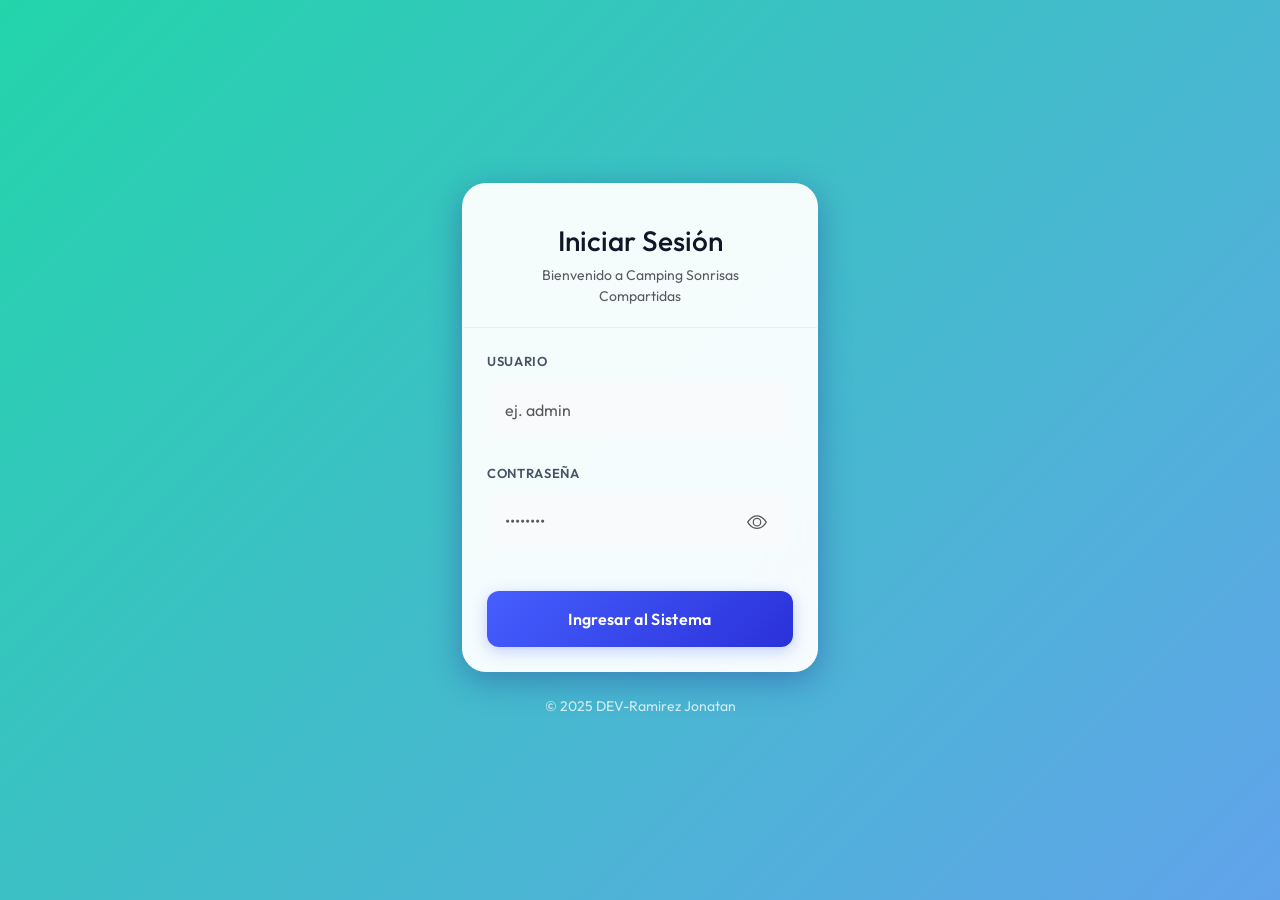
<file: index.html>
<!DOCTYPE html>
<html lang="es">
<head>
    <meta charset="UTF-8">
    <meta name="viewport" content="width=device-width, initial-scale=1.0">
    <title>Punto de Venta - Camping Sonrisas</title>
    <!-- Google Fonts: Outfit -->
    <link rel="preconnect" href="https://fonts.googleapis.com">
    <link rel="preconnect" href="https://fonts.gstatic.com" crossorigin>
    <link href="https://fonts.googleapis.com/css2?family=Outfit:wght@300;400;500;600;700&display=swap" rel="stylesheet">
    <!-- Bootstrap CSS -->
    <link href="https://cdn.jsdelivr.net/npm/bootstrap@5.3.2/dist/css/bootstrap.min.css" rel="stylesheet">
    <!-- Estilos personalizados -->
    <link rel="stylesheet" href="css/styles.css">
    <style>
        @media print {
            @page {
                size: 80mm auto;
                margin: 0;
            }
            body { margin: 0; padding: 0; }
            body > *:not(#ticket-print) { display: none !important; }
            #ticket-print {
                display: block !important;
                position: static !important;
                width: 80mm !important;
                margin: 0 !important;
                padding: 0 !important;
                background: white !important;
            }
            #ticket-print * { visibility: visible !important; }
        }
    </style>
</head>
<body>
    <div id="sidebar-container"></div>

    <div class="main-wrapper">
        <div id="header-container"></div>

        <main class="main-content">
            <!-- Contenedor de alertas -->
            <div id="alerta" class="alert d-none shadow-sm border-0" role="alert"></div>

            <div class="row g-4">
                <!-- Columna izquierda: Formulario de entrada -->
                <div class="col-12 col-xl-7">
                    <div class="card h-100 border-0 shadow-sm" style="border-radius: 20px;">
                        <div class="card-header bg-white border-0 pt-4 px-4 pb-0 rounded-top-4">
                            <h3 class="card-title fw-bold text-gray-900">Nueva Venta</h3>
                            <p class="text-gray-500 mb-0 mt-1 small">
                                Seleccione tipo y cantidad
                            </p>
                        </div>
                        <div class="card-body px-4 pt-4 pb-4">
                            <form id="formulario-agregar">
                                <div class="row g-3 mb-4">
                                    <div class="col-md-8">
                                        <label for="tipo-entrada" class="form-label fw-semibold text-gray-700">Tipo de Entrada</label>
                                        <select class="form-select form-select-lg" id="tipo-entrada" name="tipo_entrada" required>
                                            <option value="turista_adulto">No Residente (Adulto) - $8.000</option>
                                            <option value="turista_niño">No Residente (Niño) - $4.000</option>
                                            <option value="turista_jubilado">No Residente (Jubilado) - $4.800</option>
                                            <option value="local_adulto">Residente (Adulto) - $4.000</option>
                                            <option value="local_niño">Residente (Niño) - GRATIS</option>
                                            <option value="local_jubilado">Residente (Jubilado) - $2.400</option>
                                        </select>
                                    </div>
                                    <div class="col-md-4">
                                        <label for="cantidad" class="form-label fw-semibold text-gray-700">Cantidad</label>
                                        <input type="number" class="form-control form-control-lg text-center" id="cantidad" name="cantidad" value="1" min="1" max="100" required>
                                    </div>
                                </div>

                                <button type="submit" class="btn btn-primary w-100 py-3 rounded-3 fw-bold d-flex align-items-center justify-content-center gap-2 shadow-sm mb-4">
                                    <svg width="20" height="20" fill="none" stroke="currentColor" viewBox="0 0 24 24">
                                        <path stroke-linecap="round" stroke-linejoin="round" stroke-width="2" d="M12 4v16m8-8H4"/>
                                    </svg>
                                    Agregar al Carrito
                                </button>
                                
                                <hr class="text-gray-200">
                                
                                <h5 class="fw-bold text-gray-900 mb-3 fs-6 px-1">Referencia de Tarifas</h5>
                                
                                <!-- Accordion de Tarifas -->
                                <div class="accordion accordion-flush" id="accordionTarifas">
                                    <div class="accordion-item border-0 mb-2 shadow-sm rounded-3 overflow-hidden">
                                        <h2 class="accordion-header" id="headingTurista">
                                            <button class="accordion-button collapsed fw-semibold text-brand-700 bg-brand-50" type="button" data-bs-toggle="collapse" data-bs-target="#collapseTurista">
                                                No Residentes (Turistas)
                                            </button>
                                        </h2>
                                        <div id="collapseTurista" class="accordion-collapse collapse" data-bs-parent="#accordionTarifas">
                                            <div class="accordion-body p-2 bg-white">
                                                <div class="list-group list-group-flush">
                                                    <button type="button" class="list-group-item list-group-item-action d-flex justify-content-between align-items-center" onclick="seleccionarTarifa('turista_adulto')">
                                                        <span>Adulto</span>
                                                        <span class="badge bg-brand-100 text-brand-700 rounded-pill">$8.000</span>
                                                    </button>
                                                    <button type="button" class="list-group-item list-group-item-action d-flex justify-content-between align-items-center" onclick="seleccionarTarifa('turista_niño')">
                                                        <span>Niño</span>
                                                        <span class="badge bg-success-100 text-success-700 rounded-pill">$4.000</span>
                                                    </button>
                                                    <button type="button" class="list-group-item list-group-item-action d-flex justify-content-between align-items-center" onclick="seleccionarTarifa('turista_jubilado')">
                                                        <span>Jubilado</span>
                                                        <span class="badge bg-purple-100 text-purple-700 rounded-pill">$4.800</span>
                                                    </button>
                                                </div>
                                            </div>
                                        </div>
                                    </div>
                                    
                                    <div class="accordion-item border-0 mb-2 shadow-sm rounded-3 overflow-hidden">
                                        <h2 class="accordion-header" id="headingLocal">
                                            <button class="accordion-button collapsed fw-semibold text-warning-700 bg-warning-50" type="button" data-bs-toggle="collapse" data-bs-target="#collapseLocal">
                                                Residentes (Locales)
                                            </button>
                                        </h2>
                                        <div id="collapseLocal" class="accordion-collapse collapse" data-bs-parent="#accordionTarifas">
                                            <div class="accordion-body p-2 bg-white">
                                                <div class="list-group list-group-flush">
                                                    <button type="button" class="list-group-item list-group-item-action d-flex justify-content-between align-items-center" onclick="seleccionarTarifa('local_adulto')">
                                                        <span>Adulto</span>
                                                        <span class="badge bg-warning-100 text-warning-700 rounded-pill">$4.000</span>
                                                    </button>
                                                    <button type="button" class="list-group-item list-group-item-action d-flex justify-content-between align-items-center" onclick="seleccionarTarifa('local_niño')">
                                                        <span>Niño</span>
                                                        <span class="badge bg-green-100 text-green-700 rounded-pill">GRATIS</span>
                                                    </button>
                                                    <button type="button" class="list-group-item list-group-item-action d-flex justify-content-between align-items-center" onclick="seleccionarTarifa('local_jubilado')">
                                                        <span>Jubilado</span>
                                                        <span class="badge bg-orange-100 text-orange-700 rounded-pill">$2.400</span>
                                                    </button>
                                                </div>
                                            </div>
                                        </div>
                                    </div>
                                </div>
                            </form>
                        </div>
                    </div>
                </div>

                <!-- Columna derecha: Carrito y resumen -->
                <div class="col-12 col-xl-5">
                    <div class="card h-100 border-0 shadow-sm" style="border-radius: 20px;">
                        <div class="card-header bg-white border-0 pt-4 px-4 pb-0 rounded-top-4 d-flex justify-content-between align-items-center">
                            <div>
                                <h3 class="card-title fw-bold text-gray-900 mb-0">Carrito</h3>
                                <p class="text-gray-500 mb-0 mt-1 small">
                                    <span id="total-items">0</span> items
                                </p>
                            </div>
                            <button id="btn-limpiar" class="btn btn-sm btn-light text-danger fw-medium" style="display: none;">
                                Vaciar
                            </button>
                        </div>
                        <div class="card-body px-4 pt-3 pb-4 d-flex flex-column">
                            <div id="carrito-lista" class="flex-grow-1 overflow-auto" style="min-height: 200px; max-height: 400px;">
                                <div class="text-center text-gray-400 py-5">
                                    <svg width="64" height="64" fill="none" stroke="currentColor" viewBox="0 0 24 24" class="mb-3 opacity-25">
                                        <path stroke-linecap="round" stroke-linejoin="round" stroke-width="1.5"
                                              d="M3 3h2l.4 2M7 13h10l4-8H5.4M7 13L5.4 5M7 13l-2.293 2.293c-.63.63-.184 1.707.707 1.707H17m0 0a2 2 0 100 4 2 2 0 000-4zm-8 2a2 2 0 11-4 0 2 2 0 014 0z"/>
                                    </svg>
                                    <p class="mb-0">Tu carrito está vacío</p>
                                </div>
                            </div>

                            <div class="pos-total-section" id="total-section" style="display: none;">
                                <div class="d-flex justify-content-between align-items-center mb-4">
                                    <div class="text-gray-600 fw-medium">Total a Pagar</div>
                                    <div id="total-precio" class="fs-2 fw-bold text-brand-600" style="color: var(--brand-600);">$0</div>
                                </div>

                                <div class="d-grid gap-2">
                                    <button id="btn-registrar" class="btn btn-success btn-lg py-3 rounded-3 fw-bold shadow-sm">
                                        Confirmar Venta
                                    </button>
                                    <button id="btn-imprimir" class="btn btn-outline-primary btn-lg py-3 rounded-3 fw-bold" style="display: none;">
                                        <svg width="20" height="20" fill="none" stroke="currentColor" viewBox="0 0 24 24" class="me-2" style="display: inline-block; vertical-align: text-bottom;">
                                            <path stroke-linecap="round" stroke-linejoin="round" stroke-width="2"
                                                  d="M17 17h2a2 2 0 002-2v-4a2 2 0 00-2-2H5a2 2 0 00-2 2v4a2 2 0 002 2h2m2 4h6a2 2 0 002-2v-4a2 2 0 00-2-2H9a2 2 0 00-2 2v4a2 2 0 002 2zm8-12V5a2 2 0 00-2-2H9a2 2 0 00-2 2v4h10z"/>
                                        </svg>
                                        Imprimir Ticket
                                    </button>
                                </div>
                            </div>
                        </div>
                    </div>
                </div>
            </div>

            <!-- Últimas entradas del día -->
            <div class="row mt-4">
                <div class="col-12">
                    <div class="card border-0 shadow-sm" style="border-radius: 20px;">
                        <div class="card-header bg-white border-bottom-0 pt-4 px-4 pb-0 d-flex justify-content-between align-items-center rounded-top-4">
                            <h3 class="card-title fw-bold text-gray-900 mb-0">Últimas Ventas</h3>
                            <button class="btn btn-sm btn-icon-only btn-light text-primary" onclick="cargarUltimasEntradas()" title="Actualizar">
                                <svg width="20" height="20" fill="none" stroke="currentColor" viewBox="0 0 24 24">
                                    <path stroke-linecap="round" stroke-linejoin="round" stroke-width="2" d="M4 4v5h.582m15.356 2A8.001 8.001 0 004.582 9m0 0H9m11 11v-5h-.581m0 0a8.003 8.003 0 01-15.357-2m15.357 2H15"/>
                                </svg>
                            </button>
                        </div>
                        <div class="card-body px-0">
                            <div class="table-responsive">
                                <table class="table table-hover align-middle mb-0">
                                    <thead class="bg-gray-50">
                                        <tr>
                                            <th class="px-4 py-3 text-uppercase text-gray-500 small fw-bold">Hora</th>
                                            <th class="px-4 py-3 text-uppercase text-gray-500 small fw-bold">Tipo</th>
                                            <th class="px-4 py-3 text-uppercase text-gray-500 small fw-bold">Precio</th>
                                            <th class="px-4 py-3 text-uppercase text-gray-500 small fw-bold">Estado</th>
                                            <th class="px-4 py-3 text-uppercase text-gray-500 small fw-bold">Acción</th>
                                        </tr>
                                    </thead>
                                    <tbody id="tabla-ultimas-entradas" class="border-top-0">
                                        <tr>
                                            <td colspan="5" class="text-center text-gray-500 py-4">
                                                Cargando...
                                            </td>
                                        </tr>
                                    </tbody>
                                </table>
                            </div>
                        </div>
                    </div>
                </div>
            </div>
        </main>
    </div>

    <!-- Ticket oculto para impresión -->
    <div id="ticket-print" style="display: none;">
        <div style="font-family: 'Courier New', monospace; width: 80mm; padding: 5mm; background: #fff; color: #000;">
            <!-- Tickets -->
            <div id="ticket-contenido"></div>
        </div>
    </div>

    <!-- Modal de confirmación para anular entrada -->
    <div class="modal fade" id="modalAnularEntrada" tabindex="-1" aria-labelledby="modalAnularEntradaLabel" aria-hidden="true">
        <div class="modal-dialog modal-dialog-centered">
            <div class="modal-content border-0 shadow-lg rounded-4 overflow-hidden">
                <div class="modal-header bg-danger text-white border-0">
                    <h5 class="modal-title fw-bold" id="modalAnularEntradaLabel">
                        Confirmar Anulación
                    </h5>
                    <button type="button" class="btn-close btn-close-white" data-bs-dismiss="modal" aria-label="Close"></button>
                </div>
                <div class="modal-body p-4 text-center">
                    <div class="mb-3 text-danger opacity-75">
                         <svg width="48" height="48" fill="none" stroke="currentColor" viewBox="0 0 24 24">
                            <path stroke-linecap="round" stroke-linejoin="round" stroke-width="2" d="M12 9v2m0 4h.01m-6.938 4h13.856c1.54 0 2.502-1.667 1.732-3L13.732 4c-.77-1.333-2.694-1.333-3.464 0L3.34 16c-.77 1.333.192 3 1.732 3z"/>
                        </svg>
                    </div>
                    <p class="mb-2 fw-medium fs-5">¿Está seguro de anular esta entrada?</p>
                    <p class="text-muted mb-0 small">
                        Esta acción marcará la entrada como anulada y no se podrá revertir.
                    </p>
                </div>
                <div class="modal-footer border-0 bg-gray-50 p-3 justify-content-center">
                    <button type="button" class="btn btn-white border shadow-sm px-4" data-bs-dismiss="modal">
                        Cancelar
                    </button>
                    <button type="button" class="btn btn-danger px-4" id="btn-confirmar-anular">
                        Sí, Anular
                    </button>
                </div>
            </div>
        </div>
    </div>

    <!-- Bootstrap JS -->
    <script src="https://cdn.jsdelivr.net/npm/bootstrap@5.3.2/dist/js/bootstrap.bundle.min.js"></script>
    <script src="js/auth.js"></script>
    <script src="js/pos.js"></script>
    <script>
        // Helper inline para selección de tarifa rápida
        function seleccionarTarifa(tipo) {
            document.getElementById('tipo-entrada').value = tipo;
        }
    </script>
</body>
</html>
</file>
<file: css/styles.css>
/* ==========================================
   TailAdmin Inspired - Camping Sonrisas Theme
   ========================================== */

/* Variables de Color - Paleta TailAdmin */
:root {
    /* Brand Colors */
    --brand-50: #ecf3ff;
    --brand-100: #dde9ff;
    --brand-200: #c2d6ff;
    --brand-300: #9cb9ff;
    --brand-400: #7592ff;
    --brand-500: #465fff;
    --brand-600: #3641f5;
    --brand-700: #2a31d8;
    --brand-800: #252dae;
    --brand-900: #262e89;

    /* Gray Colors */
    --gray-25: #fcfcfd;
    --gray-50: #f9fafb;
    --gray-100: #f2f4f7;
    --gray-200: #e4e7ec;
    --gray-300: #d0d5dd;
    --gray-400: #98a2b3;
    --gray-500: #667085;
    --gray-600: #475467;
    --gray-700: #344054;
    --gray-800: #1d2939;
    --gray-900: #101828;

    /* Success Colors */
    --success-50: #ecfdf3;
    --success-100: #d1fadf;
    --success-500: #12b76a;
    --success-600: #039855;
    --success-700: #027a48;
    --success-800: #05603a;

    /* Error Colors */
    --error-50: #fef3f2;
    --error-100: #fee4e2;
    --error-500: #f04438;
    --error-600: #d92d20;

    /* Warning Colors */
    --warning-50: #fffaeb;
    --warning-100: #fef0c7;
    --warning-500: #f79009;
    --warning-600: #dc6803;
    --warning-700: #b54708;

    /* Shadows */
    --shadow-sm: 0px 1px 2px 0px rgba(16, 24, 40, 0.05);
    --shadow-md: 0px 4px 8px -2px rgba(16, 24, 40, 0.1), 0px 2px 4px -2px rgba(16, 24, 40, 0.06);
    --shadow-lg: 0px 12px 16px -4px rgba(16, 24, 40, 0.08), 0px 4px 6px -2px rgba(16, 24, 40, 0.03);

    /* Additional Colors for Tags */
    --purple-100: #f4ebff;
    --purple-700: #6941c6;

    --orange-100: #fffaeb;
    /* Similar to warning-100 */
    --orange-700: #b93815;

    --green-100: #d1fadf;
    /* Same as success-100 */
    --green-700: #027a48;
}

/* Color Utility Classes */
.bg-brand-50 {
    background-color: var(--brand-50) !important;
}

.bg-brand-100 {
    background-color: var(--brand-100) !important;
}

.text-brand-700 {
    color: var(--brand-700) !important;
}

.bg-success-100 {
    background-color: var(--success-100) !important;
}

.text-success-700 {
    color: var(--success-700) !important;
}

.bg-warning-50 {
    background-color: var(--warning-50) !important;
}

.bg-warning-100 {
    background-color: var(--warning-100) !important;
}

.text-warning-700 {
    color: var(--warning-700) !important;
}

/* note: check variable name */
.bg-purple-100 {
    background-color: var(--purple-100) !important;
}

.text-purple-700 {
    color: var(--purple-700) !important;
}

.bg-orange-100 {
    background-color: var(--orange-100) !important;
}

.text-orange-700 {
    color: var(--orange-700) !important;
}

.bg-green-100 {
    background-color: var(--green-100) !important;
}

.text-green-700 {
    color: var(--green-700) !important;
}

/* Estilos Globales */
body {
    font-family: 'Outfit', 'Segoe UI', Tahoma, Geneva, Verdana, sans-serif;
    background-color: var(--gray-50);
    color: var(--gray-900);
    margin: 0;
    padding: 0;
}

/* ==========================================
   SIDEBAR STYLES
   ========================================== */
.sidebar {
    position: fixed;
    top: 0;
    left: 0;
    height: 100vh;
    width: 290px;
    background-color: white;
    border-right: 1px solid var(--gray-200);
    overflow-y: auto;
    z-index: 1000;
    transition: all 0.3s ease;
    /* Flexbox for bottom positioning */
    display: flex;
    flex-direction: column;
}

.sidebar-header {
    padding: 24px 20px;
    border-bottom: 1px solid var(--gray-200);
    flex-shrink: 0;
    /* Keep header size */
}

.sidebar-logo {
    font-size: 24px;
    font-weight: 700;
    color: var(--brand-500);
    text-decoration: none;
    display: flex;
    align-items: center;
    gap: 12px;
}

.sidebar-nav {
    padding: 20px 16px;
    flex-grow: 1;
    /* Fill remaining space */
    display: flex;
    flex-direction: column;
}

.sidebar-section-title {
    font-size: 12px;
    font-weight: 600;
    color: var(--gray-500);
    text-transform: uppercase;
    letter-spacing: 0.05em;
    margin: 24px 0 12px 12px;
}

.sidebar-item {
    margin-bottom: 4px;
}

.sidebar-link {
    display: flex;
    align-items: center;
    gap: 12px;
    padding: 10px 12px;
    border-radius: 8px;
    color: var(--gray-700);
    text-decoration: none;
    font-size: 14px;
    font-weight: 500;
    transition: all 0.2s ease;
}

.sidebar-link:hover {
    background-color: var(--gray-100);
    color: var(--gray-700);
}

.sidebar-icon {
    width: 20px;
    height: 20px;
    color: var(--gray-500);
}

.sidebar-link.active .sidebar-icon {
    color: var(--brand-500);
}

/* ==========================================
   HEADER STYLES
   ========================================== */
.app-header {
    position: sticky;
    top: 0;
    background-color: white;
    border-bottom: 1px solid var(--gray-200);
    padding: 16px 24px;
    z-index: 999;
    display: flex;
    justify-content: space-between;
    align-items: center;
}

.header-title {
    font-size: 20px;
    font-weight: 600;
    color: var(--gray-900);
    margin: 0;
}

.header-actions {
    display: flex;
    align-items: center;
    gap: 12px;
}

.user-menu {
    display: flex;
    align-items: center;
    gap: 8px;
    padding: 8px 12px;
    border-radius: 8px;
    background-color: var(--gray-50);
    cursor: pointer;
    transition: background-color 0.2s ease;
}

.user-menu:hover {
    background-color: var(--gray-100);
}

.user-avatar {
    width: 32px;
    height: 32px;
    border-radius: 50%;
    background-color: var(--brand-500);
    color: white;
    display: flex;
    align-items: center;
    justify-content: center;
    font-weight: 600;
    font-size: 14px;
}

/* ==========================================
   MAIN CONTENT LAYOUT
   ========================================== */
.main-wrapper {
    margin-left: 290px;
    min-height: 100vh;
    transition: margin-left 0.3s ease;
}

.main-content {
    padding: 24px;
    max-width: 1536px;
    margin: 0 auto;
}

/* ==========================================
   METRIC CARDS
   ========================================== */
.metric-card {
    background-color: white;
    border: 1px solid var(--gray-200);
    border-radius: 16px;
    padding: 24px;
    transition: all 0.2s ease;
}

.metric-card:hover {
    box-shadow: var(--shadow-lg);
}

.metric-icon-wrapper {
    width: 48px;
    height: 48px;
    border-radius: 12px;
    background-color: var(--gray-100);
    display: flex;
    align-items: center;
    justify-content: center;
    margin-bottom: 20px;
}

.metric-icon {
    width: 24px;
    height: 24px;
    color: var(--gray-800);
}

.metric-label {
    font-size: 14px;
    color: var(--gray-500);
    margin-bottom: 8px;
}

.metric-value {
    font-size: 30px;
    font-weight: 700;
    color: var(--gray-900);
    margin-bottom: 12px;
}

.metric-change {
    display: inline-flex;
    align-items: center;
    gap: 4px;
    padding: 4px 10px;
    border-radius: 16px;
    font-size: 12px;
    font-weight: 500;
}

.metric-change.positive {
    background-color: var(--success-50);
    color: var(--success-600);
}

.metric-change.negative {
    background-color: var(--error-50);
    color: var(--error-600);
}

/* ==========================================
   TABLES
   ========================================== */
.data-table {
    background-color: white;
    border: 1px solid var(--gray-200);
    border-radius: 16px;
    overflow: hidden;
}

.data-table-header {
    padding: 20px 24px;
    border-bottom: 1px solid var(--gray-200);
}

.data-table-title {
    font-size: 18px;
    font-weight: 600;
    color: var(--gray-900);
    margin: 0;
}

.table {
    margin: 0;
}

.table thead th {
    background-color: var(--gray-50);
    color: var(--gray-500);
    font-size: 12px;
    font-weight: 600;
    text-transform: uppercase;
    letter-spacing: 0.05em;
    padding: 16px 24px;
    border: none;
}

.table tbody td {
    padding: 16px 24px;
    color: var(--gray-700);
    font-size: 14px;
    border-bottom: 1px solid var(--gray-200);
}

.table tbody tr:last-child td {
    border-bottom: none;
}

/* ==========================================
   CARDS & CONTAINERS
   ========================================== */
.card {
    border: 1px solid var(--gray-200);
    border-radius: 16px;
    box-shadow: var(--shadow-sm);
    background-color: white;
}

.card-header {
    border-radius: 16px 16px 0 0;
    background-color: white;
    border-bottom: 1px solid var(--gray-200);
    padding: 20px 24px;
}

.card-body {
    padding: 24px;
}

.card-title {
    font-size: 18px;
    font-weight: 600;
    color: var(--gray-900);
    margin: 0;
}

/* ==========================================
   BUTTONS
   ========================================== */
.btn {
    border-radius: 8px;
    padding: 10px 18px;
    font-weight: 500;
    font-size: 14px;
    transition: all 0.2s ease;
    border: none;
}

.btn-primary {
    background-color: var(--brand-500);
    color: white;
}

.btn-primary:hover {
    background-color: var(--brand-600);
    transform: translateY(-1px);
    box-shadow: var(--shadow-md);
}

.btn-success {
    background-color: var(--success-500);
    color: white;
}

.btn-success:hover {
    background-color: var(--success-600);
    transform: translateY(-1px);
}

.btn-danger {
    background-color: var(--error-500);
    color: white;
}

.btn-danger:hover {
    background-color: var(--error-600);
    transform: translateY(-1px);
}

.btn-outline-primary {
    border: 1px solid var(--brand-500);
    color: var(--brand-500);
    background-color: transparent;
}

.btn-outline-primary:hover {
    background-color: var(--brand-50);
    border-color: var(--brand-500);
    color: var(--brand-500);
}

/* ==========================================
   FORMS
   ========================================== */
.form-control {
    border-radius: 8px;
    border: 1px solid var(--gray-300);
    padding: 10px 14px;
    font-size: 14px;
    transition: all 0.2s ease;
}

.form-control:focus {
    border-color: var(--brand-500);
    box-shadow: 0 0 0 4px rgba(70, 95, 255, 0.12);
    outline: none;
}

.form-label {
    font-size: 14px;
    font-weight: 500;
    color: var(--gray-700);
    margin-bottom: 6px;
}

.form-select {
    border-radius: 8px;
    border: 1px solid var(--gray-300);
    padding: 10px 14px;
    font-size: 14px;
}

/* ==========================================
   ALERTS
   ========================================== */
.alert {
    border-radius: 12px;
    border: 1px solid;
    padding: 16px;
    margin-bottom: 20px;
    font-size: 14px;
}

.alert-success {
    background-color: var(--success-50);
    border-color: var(--success-100);
    color: var(--success-600);
}

.alert-danger {
    background-color: var(--error-50);
    border-color: var(--error-100);
    color: var(--error-600);
}

.alert-warning {
    background-color: var(--warning-50);
    border-color: var(--warning-100);
    color: var(--warning-600);
}

/* ==========================================
   BADGES
   ========================================== */
.badge {
    padding: 4px 10px;
    border-radius: 16px;
    font-size: 12px;
    font-weight: 500;
}

.badge-success {
    background-color: var(--success-50);
    color: var(--success-600);
}

.badge-danger {
    background-color: var(--error-50);
    color: var(--error-600);
}

.badge-warning {
    background-color: var(--warning-50);
    color: var(--warning-600);
}

.badge-primary {
    background-color: var(--brand-50);
    color: var(--brand-600);
}

/* ==========================================
   RESPONSIVE
   ========================================== */
@media (max-width: 991.98px) {
    .sidebar {
        transform: translateX(-100%);
    }

    .sidebar.mobile-open {
        transform: translateX(0);
    }

    .main-wrapper {
        margin-left: 0;
    }

    .mobile-menu-toggle {
        display: block;
    }
}

@media (min-width: 992px) {
    .mobile-menu-toggle {
        display: none;
    }
}

/* ==========================================
   UTILITIES
   ========================================== */
.text-gray-500 {
    color: var(--gray-500);
}

.text-gray-700 {
    color: var(--gray-700);
}

.text-gray-900 {
    color: var(--gray-900);
}

.bg-brand-50 {
    background-color: var(--brand-50);
}

.bg-gray-50 {
    background-color: var(--gray-50);
}

.bg-gray-100 {
    background-color: var(--gray-100);
}

/* ==========================================
   LOGIN PAGE STYLES - PREMIUM REDESIGN
   ========================================== */

/* Animated Gradient Background */
.login-bg {
    background: linear-gradient(-45deg, var(--brand-500), var(--brand-800), var(--brand-400), #23d5ab);
    background-size: 400% 400%;
    animation: gradientBG 15s ease infinite;
    min-height: 100vh;
    display: flex;
    align-items: center;
    justify-content: center;
    padding: 20px;
}

@keyframes gradientBG {
    0% {
        background-position: 0% 50%;
    }

    50% {
        background-position: 100% 50%;
    }

    100% {
        background-position: 0% 50%;
    }
}

/* Glassmorphism Card */
.glass-card {
    background: rgba(255, 255, 255, 0.95);
    backdrop-filter: blur(20px);
    -webkit-backdrop-filter: blur(20px);
    border: 1px solid rgba(255, 255, 255, 0.4);
    box-shadow: 0 8px 32px 0 rgba(31, 38, 135, 0.37);
    border-radius: 24px;
    overflow: hidden;
    transition: transform 0.3s ease, box-shadow 0.3s ease;
}

.glass-card:hover {
    box-shadow: 0 12px 40px 0 rgba(31, 38, 135, 0.45);
}

.auth-header {
    background: transparent;
    border-bottom: 1px solid rgba(0, 0, 0, 0.05);
    padding: 40px 40px 20px 40px;
    text-align: center;
}

/* Modern Inputs */
.modern-input-group {
    margin-bottom: 24px;
    position: relative;
}

.modern-input-group label {
    display: block;
    font-weight: 600;
    font-size: 13px;
    color: var(--gray-600);
    margin-bottom: 8px;
    text-transform: uppercase;
    letter-spacing: 0.05em;
}

.form-control-lg {
    background-color: var(--gray-50);
    border: 2px solid transparent !important;
    /* Force override bootstrap if needed */
    border-radius: 12px;
    padding: 16px;
    font-size: 16px;
    transition: all 0.3s cubic-bezier(0.4, 0, 0.2, 1);
}

.form-control-lg:focus {
    background-color: white;
    border-color: var(--brand-500) !important;
    box-shadow: 0 0 0 4px rgba(70, 95, 255, 0.1) !important;
    transform: translateY(-2px);
}

/* Premium Button */
.btn-premium {
    background: linear-gradient(135deg, var(--brand-500) 0%, var(--brand-700) 100%);
    border: none;
    color: white;
    padding: 16px;
    border-radius: 12px;
    font-weight: 600;
    font-size: 16px;
    letter-spacing: 0.02em;
    width: 100%;
    cursor: pointer;
    transition: all 0.3s ease;
    box-shadow: 0 4px 15px rgba(70, 95, 255, 0.3);
    position: relative;
    overflow: hidden;
}

.btn-premium:hover {
    transform: translateY(-2px);
    box-shadow: 0 8px 25px rgba(70, 95, 255, 0.4);
    filter: brightness(1.1);
}

.btn-premium:active {
    transform: translateY(1px);
}

.btn-premium:disabled {
    background: var(--gray-300);
    transform: none;
    box-shadow: none;
    cursor: not-allowed;
}

/* ==========================================
   DASHBOARD PREMIUM STYLES
   ========================================== */

/* Cards with soft shadows and hover effects */
.metric-card-premium {
    background-color: white;
    border: 1px solid rgba(0, 0, 0, 0.05);
    /* Very subtle border */
    border-radius: 20px;
    padding: 24px;
    transition: all 0.3s cubic-bezier(0.4, 0, 0.2, 1);
    box-shadow: 0 2px 10px rgba(0, 0, 0, 0.02);
    height: 100%;
    position: relative;
    overflow: hidden;
}

.metric-card-premium:hover {
    transform: translateY(-4px);
    box-shadow: 0 12px 30px rgba(0, 0, 0, 0.08);
    /* Premium shadow on hover */
    border-color: rgba(70, 95, 255, 0.1);
}

/* Add a subtle top border line for branding */
.metric-card-premium::before {
    content: '';
    position: absolute;
    top: 0;
    left: 0;
    width: 100%;
    height: 4px;
    background: linear-gradient(90deg, var(--brand-500), var(--brand-300));
    opacity: 0;
    transition: opacity 0.3s ease;
}

.metric-card-premium:hover::before {
    opacity: 1;
}

/* Icon Styles */
.metric-icon-circle {
    width: 56px;
    height: 56px;
    border-radius: 16px;
    background: var(--brand-50);
    color: var(--brand-600);
    display: flex;
    align-items: center;
    justify-content: center;
    margin-bottom: 20px;
    transition: all 0.3s ease;
}

.metric-card-premium:hover .metric-icon-circle {
    background: var(--brand-500);
    color: white;
    transform: scale(1.1) rotate(5deg);
}

.metric-icon-svg {
    width: 28px;
    height: 28px;
}

/* Typography Overrides */
.metric-value-huge {
    font-size: 36px;
    font-weight: 700;
    color: var(--gray-900);
    letter-spacing: -1px;
    line-height: 1.2;
    margin-bottom: 8px;
}

.metric-label-caps {
    font-size: 13px;
    font-weight: 600;
    color: var(--gray-500);
    text-transform: uppercase;
    letter-spacing: 0.05em;
    margin-bottom: 4px;
}

/* Animations */
@keyframes spin {
    from {
        transform: rotate(0deg);
    }

    to {
        transform: rotate(360deg);
    }
}

.spin-anim {
    animation: spin 1s linear infinite;
}

@keyframes bounceInfo {

    0%,
    100% {
        transform: translateY(0);
    }

    50% {
        transform: translateY(-5px);
    }
}

.weather-icon-bounce {
    display: inline-block;
    animation: bounceInfo 3s ease-in-out infinite;
}

.fade-in-down {
    animation: fadeInDown 0.5s ease;
}

@keyframes fadeInDown {
    from {
        opacity: 0;
        transform: translateY(-10px);
    }

    to {
        opacity: 1;
        transform: translateY(0);
    }
}

/* Refresh Button */
.btn-icon-only {
    width: 40px;
    height: 40px;
    padding: 0;
    display: flex;
    align-items: center;
    justify-content: center;
    border-radius: 12px;
}

/* ==========================================
   REPORTS STYLES
   ========================================== */

/* Premium Tabs */
.nav-tabs-premium {
    border-bottom: 2px solid var(--gray-200);
    margin-bottom: 32px;
}

.nav-tabs-premium .nav-item {
    margin-bottom: -2px;
}

.nav-tabs-premium .nav-link {
    border: none;
    border-bottom: 2px solid transparent;
    color: var(--gray-500);
    font-weight: 500;
    padding: 12px 24px;
    font-size: 15px;
    transition: all 0.2s;
}

.nav-tabs-premium .nav-link:hover {
    color: var(--brand-600);
    background: transparent;
}

.nav-tabs-premium .nav-link.active {
    color: var(--brand-600);
    border-bottom-color: var(--brand-600);
    background: transparent;
}

/* Filter Section */
.report-filters {
    background: white;
    border-radius: 16px;
    padding: 24px;
    margin-bottom: 24px;
    box-shadow: 0 2px 8px rgba(0, 0, 0, 0.02);
    border: 1px solid var(--gray-100);
}

.report-summary-card {
    background: var(--gray-50);
    border-radius: 16px;
    padding: 24px;
    height: 100%;
}

.breakdown-list {
    display: flex;
    flex-direction: column;
    gap: 16px;
}

.breakdown-item {
    display: flex;
    justify-content: space-between;
    align-items: center;
    padding-bottom: 12px;
    border-bottom: 1px solid var(--gray-200);
}

.breakdown-item:last-child {
    border-bottom: none;
    padding-bottom: 0;
}/* ===== Modo Nocturno (Dark Mode) ===== */
body.dark-mode {
    background-color: #0f172a;
    color: #f8fafc;
}
body.dark-mode .sidebar {
    background-color: #1e293b;
    border-right: 1px solid #334155;
}
body.dark-mode .app-header {
    background-color: #1e293b;
    border-bottom: 1px solid #334155;
}
body.dark-mode .header-title,
body.dark-mode #header-user-name {
    color: #f8fafc !important;
}
body.dark-mode .card,
body.dark-mode .bg-white {
    background-color: #1e293b !important;
    border: 1px solid #334155 !important;
}
body.dark-mode .card-header,
body.dark-mode .card-body {
    background-color: #1e293b !important;
}
body.dark-mode .text-gray-900,
body.dark-mode .text-gray-800,
body.dark-mode .card-title,
body.dark-mode label,
body.dark-mode th {
    color: #f8fafc !important;
}
body.dark-mode .text-gray-600,
body.dark-mode .text-gray-500,
body.dark-mode .text-muted {
    color: #94a3b8 !important;
}
body.dark-mode .table,
body.dark-mode .form-control,
body.dark-mode .form-select {
    color: #f8fafc;
    background-color: #0f172a;
    border-color: #334155;
}
body.dark-mode .table-hover tbody tr:hover {
    background-color: #334155;
}
body.dark-mode .bg-gray-50,
body.dark-mode .bg-light {
    background-color: #0f172a !important;
}
body.dark-mode .btn-light {
    background-color: #334155;
    color: #f8fafc;
    border-color: #475569;
}
body.dark-mode .sidebar-link {
    color: #cbd5e1;
}
body.dark-mode .sidebar-link:hover,
body.dark-mode .sidebar-link.active {
    background-color: #334155;
    color: #ffffff;
}
body.dark-mode .list-group-item {
    background-color: #1e293b;
    color: #f8fafc;
    border-color: #334155;
}
body.dark-mode .list-group-item:hover {
    background-color: #334155;
}
body.dark-mode .pos-total-section {
    background-color: #0f172a;
    border-top: 1px dashed #334155;
}
</file>
